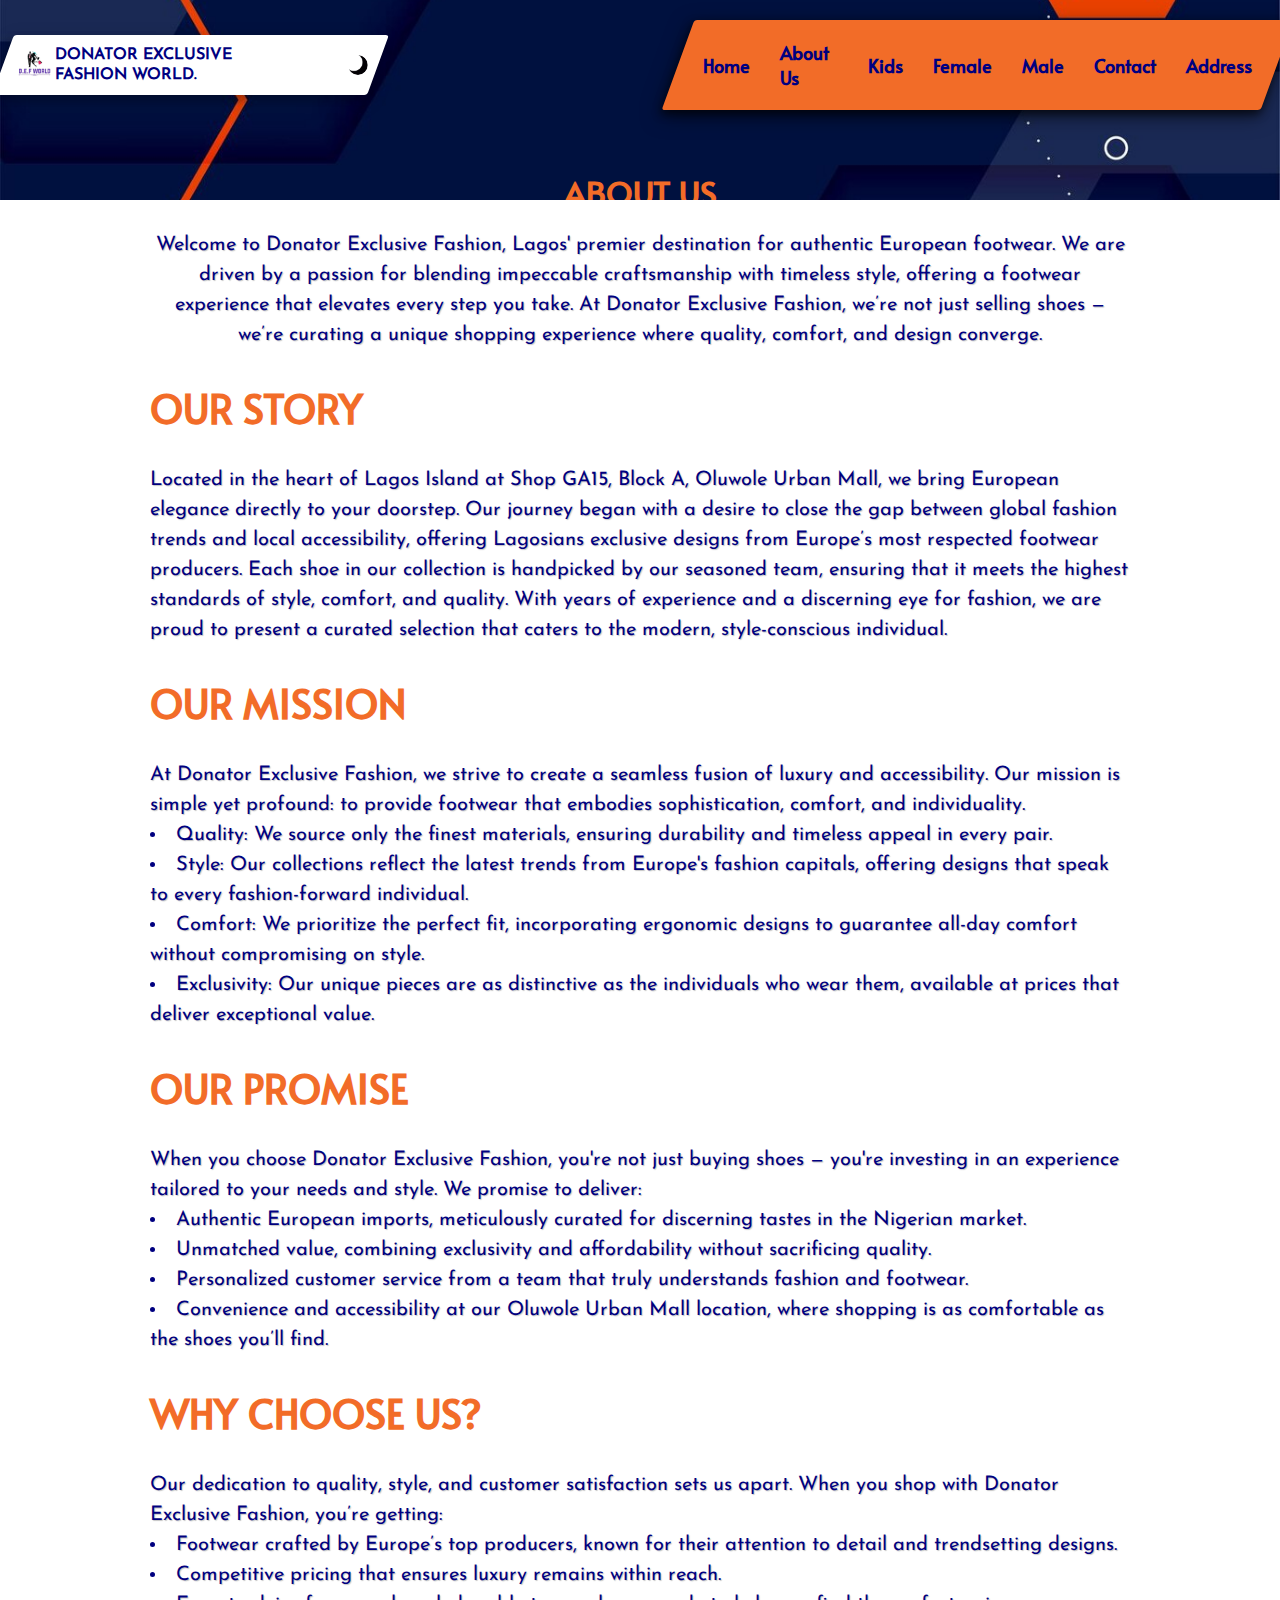
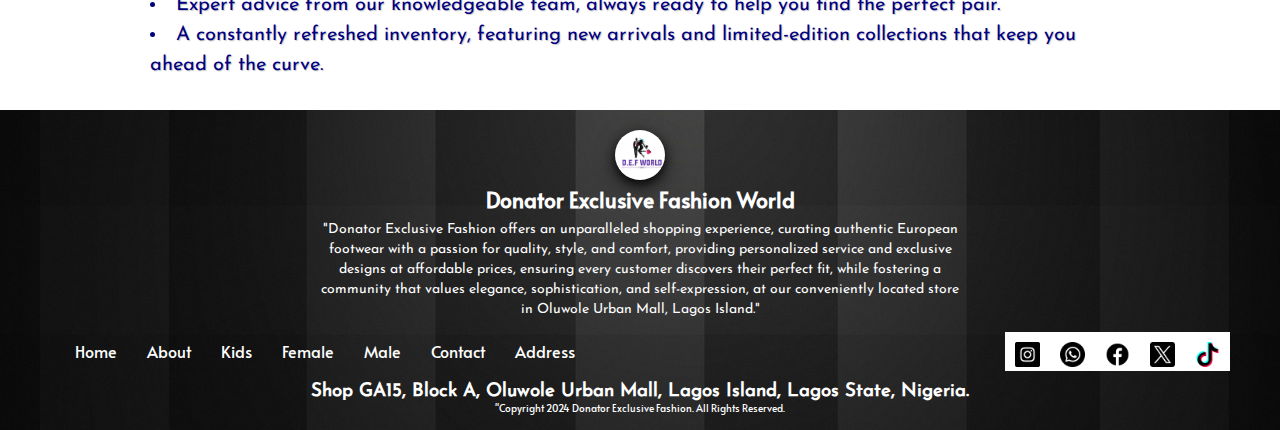
<file: about.html>
<!DOCTYPE html>
<html lang="en">
<head>
    <meta charset="UTF-8">
    <meta name="viewport" content="width=device-width, initial-scale=1.0">
    <title>About Us</title>
    <link rel="shortcut icon" href="/images/DEF Logo.jpeg" type="image/x-icon">
    <link rel="stylesheet" href="aboutlight.css" id="stylesheet">
</head>
<body>
    <div class="topnav">
      <header>
        <nav>
          <div>
            <img src="/images/DEF Logo.jpeg" alt="DEF Logo" width= "40px" />
            <h4><a href="index.html"> DONATOR EXCLUSIVE <br />
              FASHION WORLD.</a>
            </h4>
            <img src="/images/waning-moon.png" alt="theme" width="20px" id="lighttheme" onclick="changeTheme()"/>
          </div>

          <ul>
            <a href="index.html">
              <li>Home</li>
            </a>
            <a href="/about.html">
              <li>About Us</li>
            </a>
            <a href="/collection.html">
              <li>Kids</li>
            </a>
            <a href="/collection.html">
              <li>Female</li>
            </a>
            <a href="/collection.html">
              <li>Male</li>
            </a>
            <a href="/contact.html">
              <li>Contact</li>
            </a>
            <a href="/address.html">
              <li>Address</li>
            </a>
          </ul>
          
          <img src="/images/icon-hamburger.svg" alt="Menu bar" id="hamburger" onclick="showMenu()"/>
        </nav>
        <h1>ABOUT US</h1>
      </header>
    <div id="menulinks">
      <a href="index.html">
        <li>Home</li>
      </a>
      <a href="/about.html">
        <li>About Us</li>
      </a>
      <a href="/collection.html">
        <li>Kids</li>
      </a>
      <a href="/collection.html">
        <li>Female</li>
      </a>
      <a href="/collection.html">
        <li>Male</li>
      </a>
      <a href="/contact.html">
        <li>Contact</li>
      </a>
      <a href="/address.html">
        <li>Address</li>
      </a>
    </div>
    </div>
      <section>
        <p style="text-align: center;text-shadow: 1px 1px 1px rgba(190, 190, 190, 0.9);">Welcome to Donator Exclusive Fashion, Lagos' premier destination for authentic European footwear. We are driven by a passion for blending impeccable craftsmanship with timeless style, offering a footwear experience that elevates every step you take. At Donator Exclusive Fashion, we’re not just selling shoes — we’re curating a unique shopping experience where quality, comfort, and design converge.</p>
        <h1>OUR STORY</h1>
        <p>Located in the heart of Lagos Island at Shop GA15, Block A, Oluwole Urban Mall, we bring European elegance directly to your doorstep. Our journey began with a desire to close the gap between global fashion trends and local accessibility, offering Lagosians exclusive designs from Europe’s most respected footwear producers. Each shoe in our collection is handpicked by our seasoned team, ensuring that it meets the highest standards of style, comfort, and quality. With years of experience and a discerning eye for fashion, we are proud to present a curated selection that caters to the modern, style-conscious individual.</p>
        <h1>OUR MISSION</h1>
        <p>At Donator Exclusive Fashion, we strive to create a seamless fusion of luxury and accessibility. Our mission is simple yet profound: to provide footwear that embodies sophistication, comfort, and individuality.
        <ul>
            <li>Quality: We source only the finest materials, ensuring durability and timeless appeal in every pair.</li>
            <li>Style: Our collections reflect the latest trends from Europe's fashion capitals, offering designs that speak to every fashion-forward individual.</li>
            <li>Comfort: We prioritize the perfect fit, incorporating ergonomic designs to guarantee all-day comfort without compromising on style.</li>
            <li>Exclusivity: Our unique pieces are as distinctive as the individuals who wear them, available at prices that deliver exceptional value.</li>
        </ul> </p>
        <h1>OUR PROMISE</h1>
        <p>When you choose Donator Exclusive Fashion, you're not just buying shoes — you're investing in an experience tailored to your needs and style. We promise to deliver:
        <ul>
            <li>Authentic European imports, meticulously curated for discerning tastes in the Nigerian market.</li>
            <li>Unmatched value, combining exclusivity and affordability without sacrificing quality.</li>
            <li>Personalized customer service from a team that truly understands fashion and footwear.</li>
            <li>Convenience and accessibility at our Oluwole Urban Mall location, where shopping is as comfortable as the shoes you’ll find.</li>
        </ul></p>
        <h1>WHY CHOOSE US?</h1>
        <p>Our dedication to quality, style, and customer satisfaction sets us apart. When you shop with Donator Exclusive Fashion, you’re getting:
        <ul>
            <li>Footwear crafted by Europe’s top producers, known for their attention to detail and trendsetting designs.</li>
            <li>Competitive pricing that ensures luxury remains within reach.</li>
            <li>Expert advice from our knowledgeable team, always ready to help you find the perfect pair.</li>
            <li>A constantly refreshed inventory, featuring new arrivals and limited-edition collections that keep you ahead of the curve.
            </li>
        </ul></p>

      </section>
      <footer>
        <div>
          <img src="/images/DEF Logo.jpeg" alt="" width="50px" style="border-radius: 50%;">
          <h2>Donator Exclusive Fashion World</h2>
          <p>"Donator Exclusive Fashion offers an unparalleled shopping experience, curating authentic European footwear with a passion for quality, style, and comfort, providing personalized service and exclusive designs at affordable prices, ensuring every customer discovers their perfect fit, while fostering a community that values elegance, sophistication, and self-expression, at our conveniently located store in Oluwole Urban Mall, Lagos Island."
          </p>
  
        </div>
        <div>
          <ul>
            <a href="index.html">
              <li>Home</li>
            </a>
            <a href="/about.html">
              <li>About</li>
            </a>
            <a href="/collection.html">
              <li>Kids</li>
            </a>
            <a href="collection.html">
              <li>Female</li>
            </a>
            <a href="/collection.html">
              <li>Male</li>
            </a>
            <a href="">
              <li>Contact</li>
            </a>
            <a href="">
              <li>Address</li>
            </a>
          </ul>
          <div>
            <a href="https://www.instagram.com/donator_exclusive_fashion_wrld/?__pwa=1#" target="_blank"><img src="/images/instagram.png" alt="" width="25px"></a>
            <a href="https://wa.me/2348034522694" target="_blank"><img src="/images/whatsapp.png" alt="" width="25px"></a>
            <a href="https://www.facebook.com/profile.php?id=100068923785351&mibextid=ZbWKwL" target="_blank"><img src="/images/facebook.png" alt="" width="25px"></a>
            <a href=""><img src="/images/twitter.png" alt="" width="25px"></a>
            <a href="https://www.tiktok.com/@donator_exclusive1?is_from_webapp=1&sender_device=pc" target="_blank"><img src="/images/tik-tok.png" alt="" width="25px"></a>
          </div>
        </div>
        <h3>Shop GA15, Block A, Oluwole Urban Mall, Lagos Island, Lagos State, Nigeria.</h3>
        <p>"Copyright 2024 Donator Exclusive Fashion. All Rights Reserved.</p>
      </footer>
      <script src="about.js"></script>
</body>
</html>
</file>
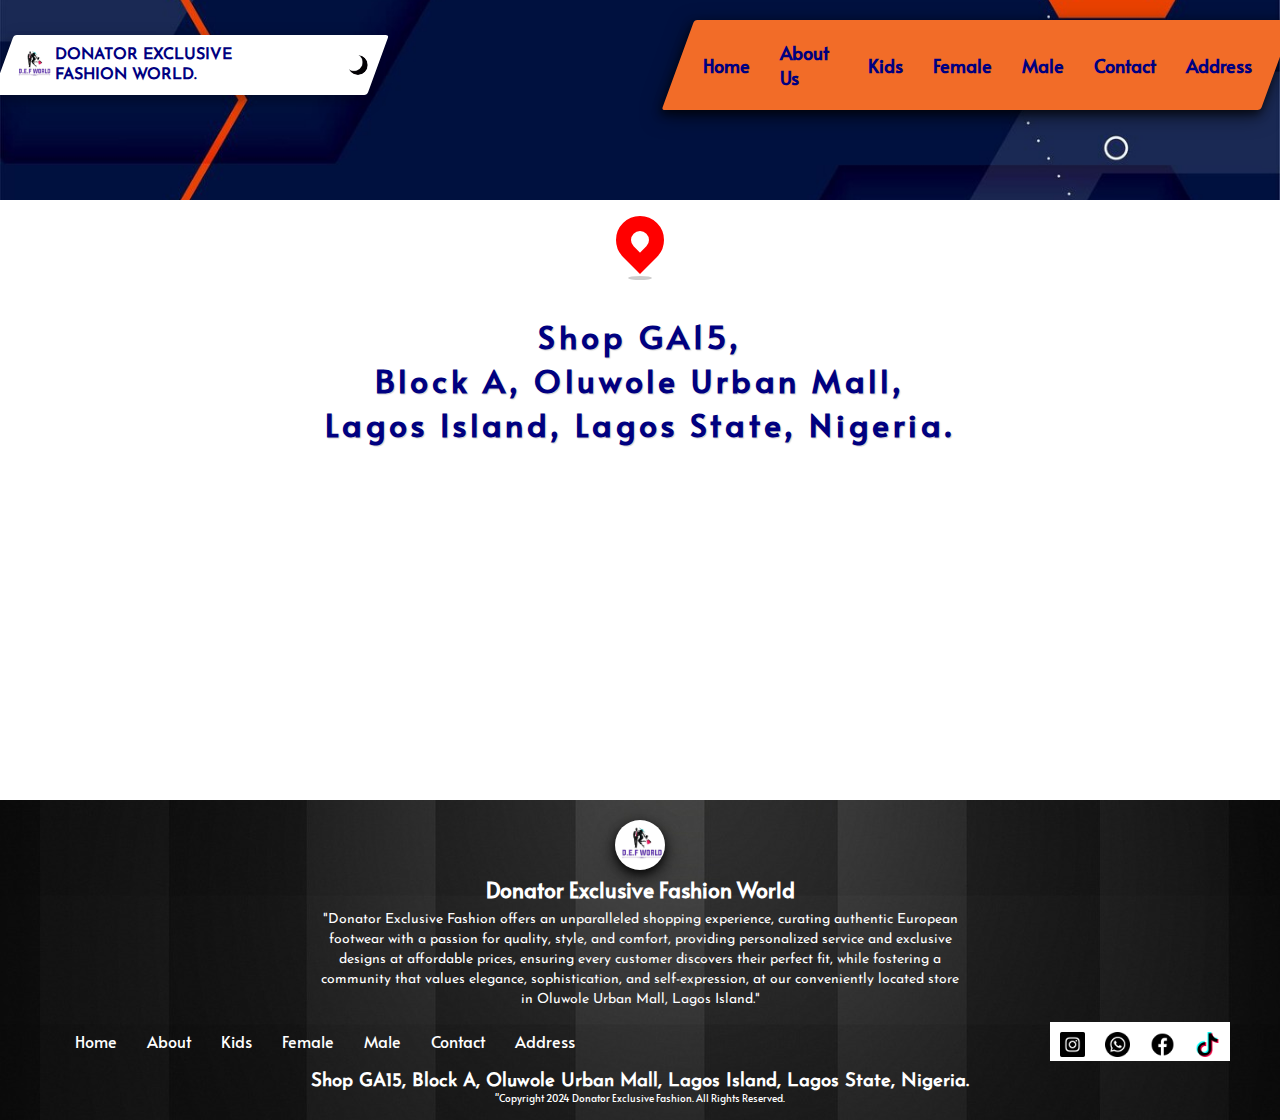
<file: address.html>
<!DOCTYPE html>
<html lang="en">
<head>
    <meta charset="UTF-8">
    <meta name="viewport" content="width=device-width, initial-scale=1.0">
    <link rel="stylesheet" href="addresslight.css" id="stylesheet">
    <link rel="shortcut icon" href="/images/DEF Logo.jpeg" type="image/x-icon">
    <title>Address</title>
</head>
<body>
    <div class="topnav">
        <header>
          <nav>
            <div>
              <img src="/images/DEF Logo.jpeg" alt="DEF Logo" width= "40px" />
              <h4><a href="index.html"> DONATOR EXCLUSIVE <br />
                FASHION WORLD.</a>
              </h4>
              <img src="/images/waning-moon.png" alt="theme" width="20px" id="lighttheme" onclick="changeTheme()"/>
            </div>
  
            <ul>
              <a href="index.html">
                <li>Home</li>
              </a>
              <a href="/about.html">
                <li>About Us</li>
              </a>
              <a href="/collection.html">
                <li>Kids</li>
              </a>
              <a href="/collection.html">
                <li>Female</li>
              </a>
              <a href="/collection.html">
                <li>Male</li>
              </a>
              <a href="/contact.html">
                <li>Contact</li>
              </a>
              <a href="/address.html">
                <li>Address</li>
              </a>
            </ul>
            
            <img src="/images/icon-hamburger.svg" alt="Menu bar" id="hamburger" onclick="showMenu()"/>
          </nav>
        </header>
      <div id="menulinks">
        <a href="index.html">
          <li>Home</li>
        </a>
        <a href="/about.html">
          <li>About Us</li>
        </a>
        <a href="/collection.html">
          <li>Kids</li>
        </a>
        <a href="/collection.html">
          <li>Female</li>
        </a>
        <a href="/collection.html">
          <li>Male</li>
        </a>
        <a href="/contact.html">
          <li>Contact</li>
        </a>
        <a href="/address.html">
          <li>Address</li>
        </a>
      </div>
      </div>
      
    <section>
        <div class="loader"></div>
        <h1>Shop GA15, <br>Block A, Oluwole Urban Mall, <br>Lagos Island, Lagos State, Nigeria.</h1>

        <iframe src=//www.google.com/maps/embed?pb=!1m18!1m12!1m3!1d3964.506248236027!2d3.3842417750396927!3d6.4573568935341905!2m3!1f0!2f0!3f0!3m2!1i1024!2i768!4f13.1!3m3!1m2!1s0x103b8b0c524af62f%3A0x11ccfb17c99c7a70!2sOluwole%20Urban%20Mall!5e0!3m2!1sen!2sng!4v1730248783079!5m2!1sen!2sng" width="600" height="450" style="border:0;" allowfullscreen="" loading="lazy" referrerpolicy="no-referrer-when-downgrade"></iframe>
    </section>
    <footer>
        <div>
        <img src="/images/DEF Logo.jpeg" alt="" width="50px" style="border-radius: 50%;">
        <h2>Donator Exclusive Fashion World</h2>
        <p>"Donator Exclusive Fashion offers an unparalleled shopping experience, curating authentic European footwear with a passion for quality, style, and comfort, providing personalized service and exclusive designs at affordable prices, ensuring every customer discovers their perfect fit, while fostering a community that values elegance, sophistication, and self-expression, at our conveniently located store in Oluwole Urban Mall, Lagos Island."
        </p>

        </div>
        <div>
        <ul>
            <a href="index.html">
            <li>Home</li>
            </a>
            <a href="/about.html">
            <li>About</li>
            </a>
            <a href="/collection.html">
            <li>Kids</li>
            </a>
            <a href="/collection.html">
            <li>Female</li>
            </a>
            <a href="/collection.html">
            <li>Male</li>
            </a>
            <a href="/contact.html">
            <li>Contact</li>
            </a>
            <a href="/address.html">
            <li>Address</li>
            </a>
        </ul>
        <div>
            <a href="https://www.instagram.com/donator_exclusive_fashion_wrld/?__pwa=1#" target="_blank"><img src="/images/instagram.png" alt="" width="25px"></a>
            <a href="https://wa.me/2348034522694" target="_blank"><img src="/images/whatsapp.png" alt="" width="25px"></a>
            <a href="https://www.facebook.com/profile.php?id=100068923785351&mibextid=ZbWKwL" target="_blank"><img src="/images/facebook.png" alt="" width="25px"></a>
            <a href="https://www.tiktok.com/@donator_exclusive1?is_from_webapp=1&sender_device=pc" target="_blank"><img src="/images/tik-tok.png" alt="" width="25px"></a>
        </div>
        </div>
        <h3>Shop GA15, Block A, Oluwole Urban Mall, Lagos Island, Lagos State, Nigeria.</h3>
        <p>"Copyright 2024 Donator Exclusive Fashion. All Rights Reserved.</p>
    </footer>
    <script src="/address.js"></script>
</body>
</html>
</file>
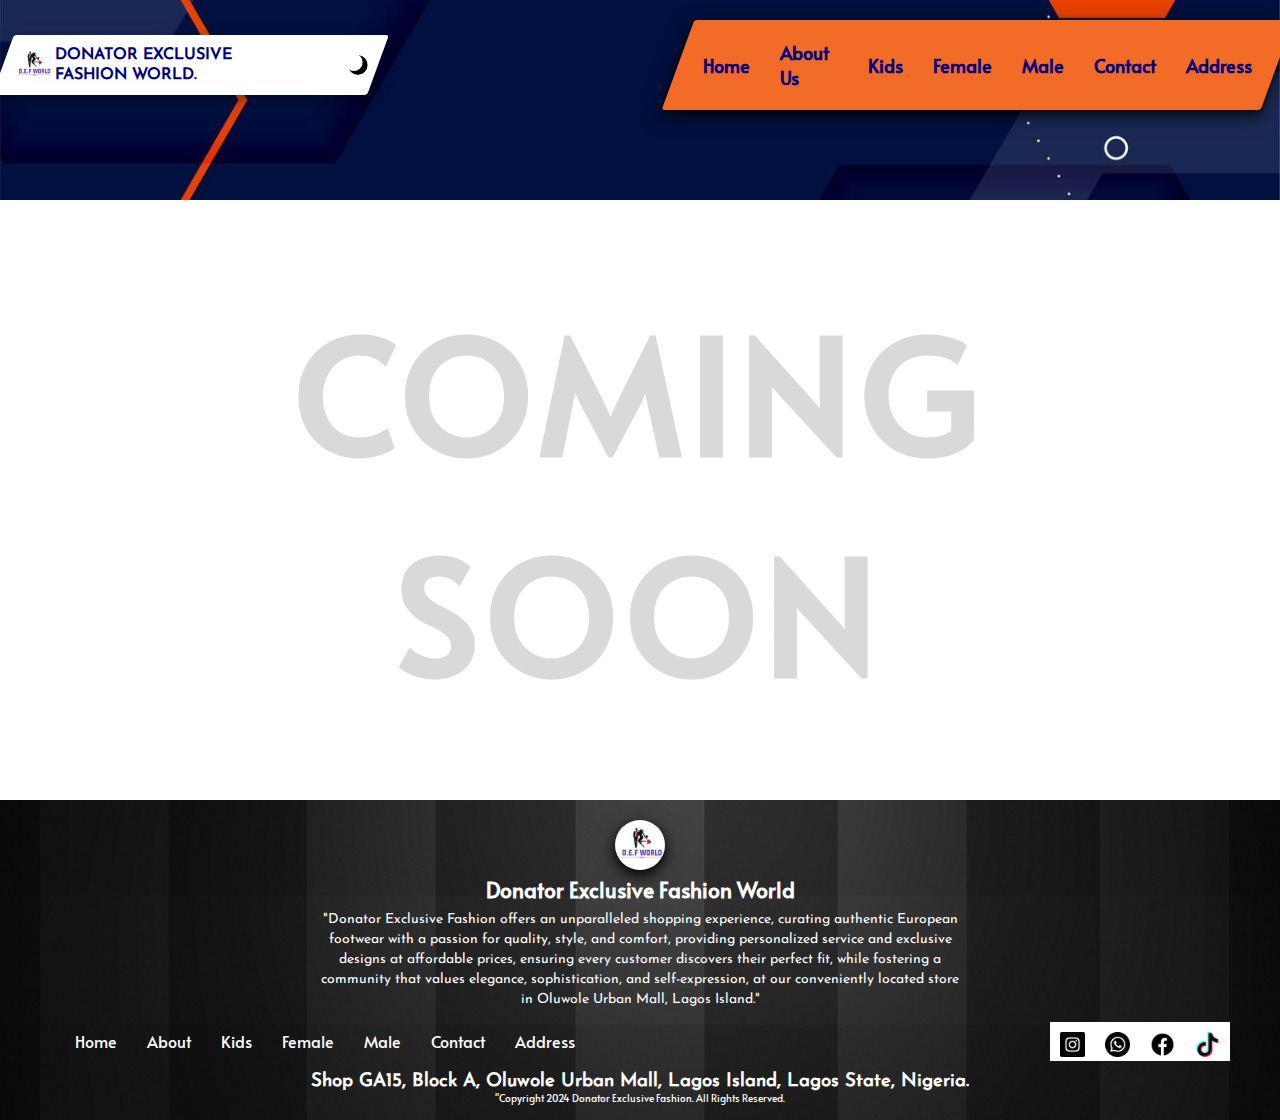
<file: collection.html>
<!DOCTYPE html>
<html lang="en">
    <head>
        <meta charset="UTF-8">
        <meta name="viewport" content="width=device-width, initial-scale=1.0">
        <title>Collections</title>
        <link rel="shortcut icon" href="/images/DEF Logo.jpeg" type="image/x-icon">
        <link rel="stylesheet" href="collectionlight.css" id="stylesheet">
    </head>
    <body>
        <div class="topnav">
            <header>
              <nav>
                <div>
                  <img src="/images/DEF Logo.jpeg" alt="DEF Logo" width= "40px" />
                  <h4><a href="index.html"> DONATOR EXCLUSIVE <br />
                    FASHION WORLD.</a>
                  </h4>
                  <img src="/images/waning-moon.png" alt="theme" width="20px" id="lighttheme" onclick="changeTheme()"/>
                </div>
      
                <ul>
                  <a href="index.html">
                    <li>Home</li>
                  </a>
                  <a href="/about.html">
                    <li>About Us</li>
                  </a>
                  <a href="/collection.html">
                    <li>Kids</li>
                  </a>
                  <a href="/collection.html">
                    <li>Female</li>
                  </a>
                  <a href="/collection.html">
                    <li>Male</li>
                  </a>
                  <a href="/contact.html">
                    <li>Contact</li>
                  </a>
                  <a href="/address.html">
                    <li>Address</li>
                  </a>
                </ul>
                
                <img src="/images/icon-hamburger.svg" alt="Menu bar" id="hamburger" onclick="showMenu()"/>
              </nav>
            </header>
          <div id="menulinks">
            <a href="index.html">
              <li>Home</li>
            </a>
            <a href="/about.html">
              <li>About Us</li>
            </a>
            <a href="/collection.html">
              <li>Kids</li>
            </a>
            <a href="/collection.html">
              <li>Female</li>
            </a>
            <a href="/collection.html">
              <li>Male</li>
            </a>
            <a href="/contact.html">
              <li>Contact</li>
            </a>
            <a href="/address.html">
              <li>Address</li>
            </a>
          </div>
          </div>
        <section>
            <h1>COMING</h1>
            <h1>SOON</h1>

        </section>
        <footer>
            <div>
            <img src="/images/DEF Logo.jpeg" alt="" width="50px" style="border-radius: 50%;">
            <h2>Donator Exclusive Fashion World</h2>
            <p>"Donator Exclusive Fashion offers an unparalleled shopping experience, curating authentic European footwear with a passion for quality, style, and comfort, providing personalized service and exclusive designs at affordable prices, ensuring every customer discovers their perfect fit, while fostering a community that values elegance, sophistication, and self-expression, at our conveniently located store in Oluwole Urban Mall, Lagos Island."
            </p>
    
            </div>
            <div>
            <ul>
                <a href="index.html">
                <li>Home</li>
                </a>
                <a href="/about.html">
                <li>About</li>
                </a>
                <a href="/collection.html">
                <li>Kids</li>
                </a>
                <a href="/collection.html">
                <li>Female</li>
                </a>
                <a href="/collection.html">
                <li>Male</li>
                </a>
                <a href="/contact.html">
                <li>Contact</li>
                </a>
                <a href="/address.html">
                <li>Address</li>
                </a>
            </ul>
            <div>
                <a href="https://www.instagram.com/donator_exclusive_fashion_wrld/?__pwa=1#" target="_blank"><img src="/images/instagram.png" alt="" width="25px"></a>
                <a href="https://wa.me/2348034522694" target="_blank"><img src="/images/whatsapp.png" alt="" width="25px"></a>
                <a href="https://www.facebook.com/profile.php?id=100068923785351&mibextid=ZbWKwL" target="_blank"><img src="/images/facebook.png" alt="" width="25px"></a>
                <a href="https://www.tiktok.com/@donator_exclusive1?is_from_webapp=1&sender_device=pc" target="_blank"><img src="/images/tik-tok.png" alt="" width="25px"></a>
            </div>
            </div>
            <h3>Shop GA15, Block A, Oluwole Urban Mall, Lagos Island, Lagos State, Nigeria.</h3>
            <p>"Copyright 2024 Donator Exclusive Fashion. All Rights Reserved.</p>
        </footer>
        <script src="/collection.js"></script>
    </body>
</html>
</file>
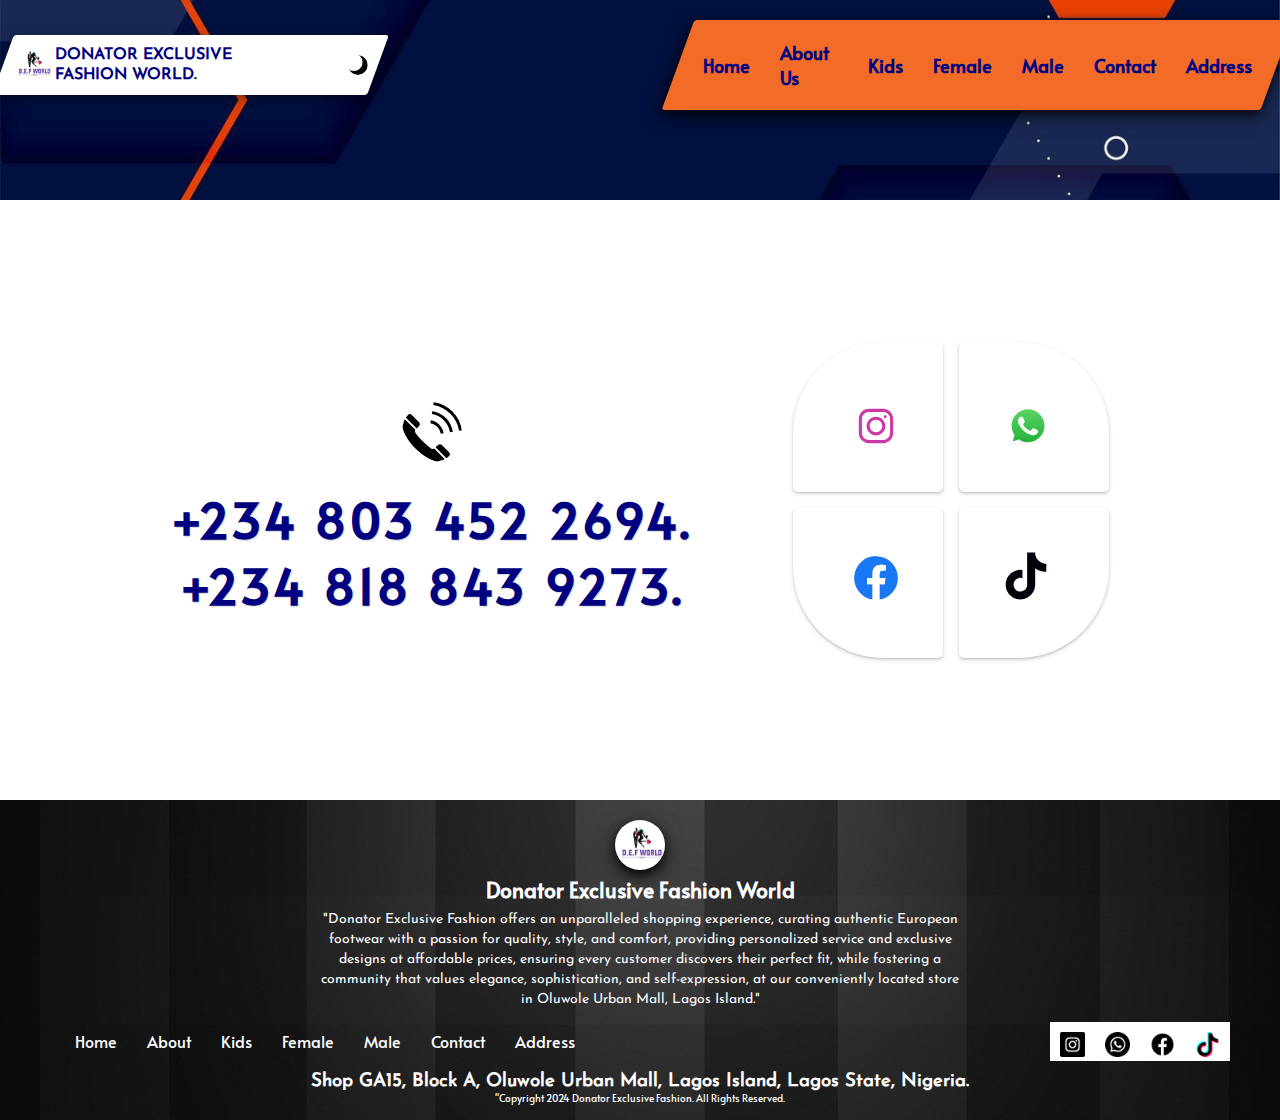
<file: contact.html>
<!DOCTYPE html>
<html lang="en">
<head>
    <meta charset="UTF-8">
    <meta name="viewport" content="width=device-width, initial-scale=1.0">
    <link rel="stylesheet" href="contactlight.css" id="stylesheet">
    <link rel="shortcut icon" href="/images/DEF Logo.jpeg" type="image/x-icon">
    <title>Contact Us</title>
</head>
<body>
    <div class="topnav">
        <header>
          <nav>
            <div>
              <img src="/images/DEF Logo.jpeg" alt="DEF Logo" width= "40px" />
              <h4><a href="index.html"> DONATOR EXCLUSIVE <br />
                FASHION WORLD.</a>
              </h4>
              <img src="/images/waning-moon.png" alt="theme" width="20px" id="lighttheme" onclick="changeTheme()"/>
            </div>
  
            <ul>
              <a href="index.html">
                <li>Home</li>
              </a>
              <a href="/about.html">
                <li>About Us</li>
              </a>
              <a href="/collection.html">
                <li>Kids</li>
              </a>
              <a href="/collection.html">
                <li>Female</li>
              </a>
              <a href="/collection.html">
                <li>Male</li>
              </a>
              <a href="/contact.html">
                <li>Contact</li>
              </a>
              <a href="/address.html">
                <li>Address</li>
              </a>
            </ul>
            
            <img src="/images/icon-hamburger.svg" alt="Menu bar" id="hamburger" onclick="showMenu()"/>
          </nav>
        </header>
      <div id="menulinks">
        <a href="index.html">
          <li>Home</li>
        </a>
        <a href="/about.html">
          <li>About Us</li>
        </a>
        <a href="/collection.html">
          <li>Kids</li>
        </a>
        <a href="/collection.html">
          <li>Female</li>
        </a>
        <a href="/collection.html">
          <li>Male</li>
        </a>
        <a href="/contact.html">
          <li>Contact</li>
        </a>
        <a href="/address.html">
          <li>Address</li>
        </a>
      </div>
      </div>
    <section>
        <article>
            <svg height="100px" width="100px" version="1.1" id="_x32_" xmlns="http://www.w3.org/2000/svg" xmlns:xlink="http://www.w3.org/1999/xlink" 
            viewBox="0 0 512 512"  xml:space="preserve" class="call">
            <style type="text/css">
            .st0{fill:#000000;}
            </style>
            <g>
            <path class="st0" d="M145.686,204.919c9.028-9.028,9.028-23.649,0-32.677l-62.11-62.102c-9.028-9.028-23.641-9.02-32.677,0
                c-0.16,0.168-2.292,2.293-20.596,20.605l94.786,94.778L145.686,204.919z"/>
            <path class="st0" d="M248.398,396.424c0,0-26.94-17.768-71.002-61.822c-44.061-44.069-61.822-71.01-61.822-71.01
                c-6.048-7.813-6.312-18.391-1.207-26.46l-95.225-95.218c-1.822,1.806-3.675,3.66-5.696,5.688
                c-39.699,39.699,12.807,161.378,101.186,249.756c88.378,88.379,210.064,140.893,249.756,101.186
                c2.029-2.03,3.883-3.867,5.697-5.688l-95.226-95.218C266.798,402.736,256.219,402.464,248.398,396.424z"/>
            <path class="st0" d="M339.756,366.304c-9.035-9.028-23.664-9.028-32.692,0l-20.597,20.597l94.786,94.786
                c18.304-18.304,20.437-20.428,20.597-20.596c9.028-9.028,9.028-23.65,0-32.677L339.756,366.304z"/>
            <path class="st0" d="M330.488,269.976l24.88-3.955c-4.203-26.461-16.563-51.995-36.976-72.408
                c-20.412-20.405-45.938-32.765-72.408-36.975l-3.962,24.879c21.451,3.436,41.992,13.358,58.554,29.92
                C317.13,228,327.061,248.532,330.488,269.976z"/>
            <path class="st0" d="M258.345,78.247l-3.908,24.902c37.47,5.888,73.423,23.177,102.336,52.083
                c28.906,28.922,46.195,64.859,52.091,102.336l24.887-3.915c-6.663-42.512-26.389-83.466-59.161-116.238
                C341.81,104.643,300.856,84.926,258.345,78.247z"/>
            <path class="st0" d="M430.54,81.474C385.472,36.398,329.178,9.234,270.72,0.006l-3.923,24.895
                c53.441,8.453,104.693,33.164,145.926,74.389c41.209,41.217,65.937,92.494,74.381,145.919L512,241.286
                C502.764,182.82,475.608,126.534,430.54,81.474z"/>
            </g>
            </svg>
            <h1>+234 803 452 2694.</h1>
            <h1>+234 818 843 9273.</h1>

        </article>
        <div class="main">
            <div class="up">
              <button class="card1"><a href="https://www.instagram.com/donator_exclusive_fashion_wrld/?__pwa=1#">
                <svg xmlns="http://www.w3.org/2000/svg" xmlns:xlink="http://www.w3.org/1999/xlink" viewBox="0,0,256,256" width="50px" height="50px" fill-rule="nonzero" class="instagram"><g fill-rule="nonzero" stroke="none" stroke-width="1" stroke-linecap="butt" stroke-linejoin="miter" stroke-miterlimit="10" stroke-dasharray="" stroke-dashoffset="0" font-family="none" font-weight="none" font-size="none" text-anchor="none" style="mix-blend-mode: normal"><g transform="scale(8,8)"><path d="M11.46875,5c-3.55078,0 -6.46875,2.91406 -6.46875,6.46875v9.0625c0,3.55078 2.91406,6.46875 6.46875,6.46875h9.0625c3.55078,0 6.46875,-2.91406 6.46875,-6.46875v-9.0625c0,-3.55078 -2.91406,-6.46875 -6.46875,-6.46875zM11.46875,7h9.0625c2.47266,0 4.46875,1.99609 4.46875,4.46875v9.0625c0,2.47266 -1.99609,4.46875 -4.46875,4.46875h-9.0625c-2.47266,0 -4.46875,-1.99609 -4.46875,-4.46875v-9.0625c0,-2.47266 1.99609,-4.46875 4.46875,-4.46875zM21.90625,9.1875c-0.50391,0 -0.90625,0.40234 -0.90625,0.90625c0,0.50391 0.40234,0.90625 0.90625,0.90625c0.50391,0 0.90625,-0.40234 0.90625,-0.90625c0,-0.50391 -0.40234,-0.90625 -0.90625,-0.90625zM16,10c-3.30078,0 -6,2.69922 -6,6c0,3.30078 2.69922,6 6,6c3.30078,0 6,-2.69922 6,-6c0,-3.30078 -2.69922,-6 -6,-6zM16,12c2.22266,0 4,1.77734 4,4c0,2.22266 -1.77734,4 -4,4c-2.22266,0 -4,-1.77734 -4,-4c0,-2.22266 1.77734,-4 4,-4z"></path></g></g></svg></a>
              </button>
              <button class="card2"><a href="https://wa.me/2348034522694">
                <svg xmlns="http://www.w3.org/2000/svg" width="3em" height="3em" viewBox="0 0 256 258" class="whatsapp"><defs><linearGradient id="logosWhatsappIcon0" x1="50%" x2="50%" y1="100%" y2="0%"><stop offset="0%" stop-color="#1faf38"/><stop offset="100%" stop-color="#60d669"/></linearGradient><linearGradient id="logosWhatsappIcon1" x1="50%" x2="50%" y1="100%" y2="0%"><stop offset="0%" stop-color="#f9f9f9"/><stop offset="100%" stop-color="#fff"/></linearGradient></defs><path fill="url(#logosWhatsappIcon0)" d="M5.463 127.456c-.006 21.677 5.658 42.843 16.428 61.499L4.433 252.697l65.232-17.104a123 123 0 0 0 58.8 14.97h.054c67.815 0 123.018-55.183 123.047-123.01c.013-32.867-12.775-63.773-36.009-87.025c-23.23-23.25-54.125-36.061-87.043-36.076c-67.823 0-123.022 55.18-123.05 123.004"/><path fill="url(#logosWhatsappIcon1)" d="M1.07 127.416c-.007 22.457 5.86 44.38 17.014 63.704L0 257.147l67.571-17.717c18.618 10.151 39.58 15.503 60.91 15.511h.055c70.248 0 127.434-57.168 127.464-127.423c.012-34.048-13.236-66.065-37.3-90.15C194.633 13.286 162.633.014 128.536 0C58.276 0 1.099 57.16 1.071 127.416m40.24 60.376l-2.523-4.005c-10.606-16.864-16.204-36.352-16.196-56.363C22.614 69.029 70.138 21.52 128.576 21.52c28.3.012 54.896 11.044 74.9 31.06c20.003 20.018 31.01 46.628 31.003 74.93c-.026 58.395-47.551 105.91-105.943 105.91h-.042c-19.013-.01-37.66-5.116-53.922-14.765l-3.87-2.295l-40.098 10.513z"/><path fill="#fff" d="M96.678 74.148c-2.386-5.303-4.897-5.41-7.166-5.503c-1.858-.08-3.982-.074-6.104-.074c-2.124 0-5.575.799-8.492 3.984c-2.92 3.188-11.148 10.892-11.148 26.561s11.413 30.813 13.004 32.94c1.593 2.123 22.033 35.307 54.405 48.073c26.904 10.609 32.379 8.499 38.218 7.967c5.84-.53 18.844-7.702 21.497-15.139c2.655-7.436 2.655-13.81 1.859-15.142c-.796-1.327-2.92-2.124-6.105-3.716s-18.844-9.298-21.763-10.361c-2.92-1.062-5.043-1.592-7.167 1.597c-2.124 3.184-8.223 10.356-10.082 12.48c-1.857 2.129-3.716 2.394-6.9.801c-3.187-1.598-13.444-4.957-25.613-15.806c-9.468-8.442-15.86-18.867-17.718-22.056c-1.858-3.184-.199-4.91 1.398-6.497c1.431-1.427 3.186-3.719 4.78-5.578c1.588-1.86 2.118-3.187 3.18-5.311c1.063-2.126.531-3.986-.264-5.579c-.798-1.593-6.987-17.343-9.819-23.64"/></svg></a>
              </button>
            </div>
            <div class="down">
              <button class="card3"><a href="https://www.facebook.com/profile.php?id=100068923785351&mibextid=ZbWKwL">
                <svg width="50px" height="50px" viewBox="0 0 16 16" xmlns="http://www.w3.org/2000/svg" fill="none" class="facebook"><path fill="#1877F2" d="M15 8a7 7 0 00-7-7 7 7 0 00-1.094 13.915v-4.892H5.13V8h1.777V6.458c0-1.754 1.045-2.724 2.644-2.724.766 0 1.567.137 1.567.137v1.723h-.883c-.87 0-1.14.54-1.14 1.093V8h1.941l-.31 2.023H9.094v4.892A7.001 7.001 0 0015 8z"/><path fill="#ffffff" d="M10.725 10.023L11.035 8H9.094V6.687c0-.553.27-1.093 1.14-1.093h.883V3.87s-.801-.137-1.567-.137c-1.6 0-2.644.97-2.644 2.724V8H5.13v2.023h1.777v4.892a7.037 7.037 0 002.188 0v-4.892h1.63z"/></svg></a>
              </button>
              <button class="card4"><a href="https://www.tiktok.com/@donator_exclusive1?is_from_webapp=1&sender_device=pc">
                <svg width="50px" height="50px" viewBox="0 0 512 512" id="icons" xmlns="http://www.w3.org/2000/svg" class="tiktok"><path d="M412.19,118.66a109.27,109.27,0,0,1-9.45-5.5,132.87,132.87,0,0,1-24.27-20.62c-18.1-20.71-24.86-41.72-27.35-56.43h.1C349.14,23.9,350,16,350.13,16H267.69V334.78c0,4.28,0,8.51-.18,12.69,0,.52-.05,1-.08,1.56,0,.23,0,.47-.05.71,0,.06,0,.12,0,.18a70,70,0,0,1-35.22,55.56,68.8,68.8,0,0,1-34.11,9c-38.41,0-69.54-31.32-69.54-70s31.13-70,69.54-70a68.9,68.9,0,0,1,21.41,3.39l.1-83.94a153.14,153.14,0,0,0-118,34.52,161.79,161.79,0,0,0-35.3,43.53c-3.48,6-16.61,30.11-18.2,69.24-1,22.21,5.67,45.22,8.85,54.73v.2c2,5.6,9.75,24.71,22.38,40.82A167.53,167.53,0,0,0,115,470.66v-.2l.2.2C155.11,497.78,199.36,496,199.36,496c7.66-.31,33.32,0,62.46-13.81,32.32-15.31,50.72-38.12,50.72-38.12a158.46,158.46,0,0,0,27.64-45.93c7.46-19.61,9.95-43.13,9.95-52.53V176.49c1,.6,14.32,9.41,14.32,9.41s19.19,12.3,49.13,20.31c21.48,5.7,50.42,6.9,50.42,6.9V131.27C453.86,132.37,433.27,129.17,412.19,118.66Z"/></svg></a>
              </button>
            </div>
          </div>
          
          
        
    </section>
    <footer>
        <div>
        <img src="/images/DEF Logo.jpeg" alt="" width="50px" style="border-radius: 50%;">
        <h2>Donator Exclusive Fashion World</h2>
        <p>"Donator Exclusive Fashion offers an unparalleled shopping experience, curating authentic European footwear with a passion for quality, style, and comfort, providing personalized service and exclusive designs at affordable prices, ensuring every customer discovers their perfect fit, while fostering a community that values elegance, sophistication, and self-expression, at our conveniently located store in Oluwole Urban Mall, Lagos Island."
        </p>

        </div>
        <div>
        <ul>
            <a href="index.html">
            <li>Home</li>
            </a>
            <a href="/about.html">
            <li>About</li>
            </a>
            <a href="/collection.html">
            <li>Kids</li>
            </a>
            <a href="/collection.html">
            <li>Female</li>
            </a>
            <a href="/collection.html">
            <li>Male</li>
            </a>
            <a href="/contact.html">
            <li>Contact</li>
            </a>
            <a href="/address.html">
            <li>Address</li>
            </a>
        </ul>
        <div>
            <a href="https://www.instagram.com/donator_exclusive_fashion_wrld/?__pwa=1#" target="_blank"><img src="/images/instagram.png" alt="" width="25px"></a>
            <a href="https://wa.me/2348034522694" target="_blank"><img src="/images/whatsapp.png" alt="" width="25px"></a>
            <a href="https://www.facebook.com/profile.php?id=100068923785351&mibextid=ZbWKwL" target="_blank"><img src="/images/facebook.png" alt="" width="25px"></a>
            <a href="https://www.tiktok.com/@donator_exclusive1?is_from_webapp=1&sender_device=pc" target="_blank"><img src="/images/tik-tok.png" alt="" width="25px"></a>
        </div>
        </div>
        <h3>Shop GA15, Block A, Oluwole Urban Mall, Lagos Island, Lagos State, Nigeria.</h3>
        <p>"Copyright 2024 Donator Exclusive Fashion. All Rights Reserved.</p>
    </footer>
    <script src="/contact.js"></script>
</body>
</html>
</file>
<file: aboutlight.css>
/* ------Universal Styler ------*/
* {
  margin: 0px;
  padding: 0px;
  box-sizing: border-box;
}
body{
  transition: 0.3s;
}
/* ------Adding downloaded fonts to use in the Css ------*/
@font-face {
  font-family: Alata;
  src: url(/fonts/Alata-Regular.ttf);
}
@font-face {
  font-family: Josefin;
  src: url(/fonts/static/JosefinSans-Regular.ttf);
}
/* ------Styling for the Header portion of the HTML starts------*/
header {
  display: flex;
  flex-direction: column;
  align-items: center;
  gap: 40px;
  height: 200px;
  background-image: url(/images/orangenavy\ background.jpg);
  background-size: cover;
  background-position: center;
  box-shadow: 0 4px 8px 0 rgba(0, 0, 0, 0.2), 0 6px 20px 0 rgba(0, 0, 0, 0.19);
}
/* ------ The Navigation portion of the Header ------*/
header > nav {
  padding: 20px 50px;
  display: flex;
  align-items: center;
  justify-content: center;
  gap: 300px;
}
/* ------The Header logo and Company name Container ------*/
header > nav > div {
  width: 30vw;
  border-radius: 3px;
  transform: skew(-20deg);
  background-color: white;
  display: flex;
  align-items: center;
  justify-content: start;
  padding-left: 10px;
  font-family: Josefin;
  font-size: 14px;
  line-height: 14px;
  gap: 2px;
  box-shadow: 0 4px 8px 0 rgba(0, 0, 0, 0.2), 0 6px 20px 0 rgba(0, 0, 0, 0.19);
  padding-block: 10px;
}
header > nav > div > h4 {
  font-size: 16px;
  line-height: 20px;
  transform: skew(20deg);

  a {
    color: navy;
    text-decoration: none;
  }
}
/* ------The top logo ------*/
header > nav > div > img {
  transform: skew(20deg);
  border-radius: 50%;
}
/* ------ Theme Button ------*/
#lighttheme {
  border: none;
  transform: skew(20deg);
  position: absolute;
  bottom: 20px;
  right: 10px;
  cursor: pointer;
}
/* ------ Navigation List ------*/
header > nav > ul {
  padding: 20px 25px;
  list-style-type: none;
  display: flex;
  align-items: center;
  justify-content: center;
  gap: 30px;
  border-radius: 3px;
  transform: skew(-20deg);
  background-color: #f26c28;
  box-shadow: 0 4px 8px 0 rgba(0, 0, 0, 0.6), 0 6px 20px 0 rgba(0, 0, 0, 0.5);
}
/* ------ Navigation  Link List ------*/
header > nav > ul > a {
  text-decoration: none;
  transform: skew(20deg);
  color: navy;
  font-weight: bold;
  font-size: 18px;
  font-family: Alata;

  :hover {
    font-size: 20px;
    color: whitesmoke;
  }
}
header > h1 {
  color: #f26c28;
  font-family: Alata;
}
/* ------ Mobile View Navigation Tool ------*/
#hamburger {
  display: none;
}
.topnav{
  overflow: hidden;
  background-color: rgb(2, 2, 36);
  position: relative;
  
}
#menulinks a{
  text-align: center;
  color: white;
  width: 200px;
  padding: 20px 16px;
  text-decoration: none;
  font-size: 17px;
  display: block;
  list-style-type: none;
  font-family: Alata;

  :hover{
      color: #f26c28;
      background-color: white;
  }
}
#menulinks{
  display: flex;
  flex-direction: column;
  align-items: center;
  justify-content: center;
  z-index: 1;
  overflow: hidden;
  height: 0px;
  transition: all 0.5s;
}
section {
  font-size: 20px;
  padding: 30px 150px;
  list-style-position: inside;
  h1 {
    font-family: Alata;
    padding-block: 30px;
    color: #f26c28;
  }
  p {
    font-family: Josefin;
    color: navy;
    line-height: 30px;
    text-shadow: 1px 1px 1px rgba(190, 190, 190, 0.9);
  }
  ul {
    font-family: Josefin;
    color: navy;
    line-height: 30px;
    text-shadow: 1px 1px 1px rgba(190, 190, 190, 0.9);
  }
}

/* ------ Footer Styling ------*/

footer {
  background-image: url(/images/wp11226156-gray-colour-wallpapers.jpg);
  background-position: center;
  background-size: cover;
  padding-bottom: 15px;
}
footer > div:first-child {
  display: flex;
  flex-direction: column;
  align-items: center;
  justify-content: center;
  font-size: 14px;
  line-height: 20px;
  gap: 10px;
  padding-top: 20px;
  color: white;
  font-family: Alata;

  img {
    box-shadow: 0 4px 8px 0 rgba(0, 0, 0, 0.7), 0 6px 20px 0 rgba(0, 0, 0, 0.6);
  }
}
footer > div > p {
  width: 50vw;
  text-align: center;
  font-family: Josefin;
}
footer > div:nth-child(2) {
  display: flex;
  align-items: center;
  justify-content: space-between;
  padding-inline: 50px;
}
footer > div:nth-child(2) > ul {
  padding: 20px 25px;
  list-style-type: none;
  display: flex;
  align-items: center;
  justify-content: center;
  gap: 30px;
  transition: 0.5s;
  a {
    text-decoration: none;
    font-family: Alata;
    color: white;
    font-size: 16px;

    :hover {
      color: #f26c28;
      font-size: 18px;
    }
  }
}
footer > div:nth-child(2) > div {
  display: flex;
  align-items: center;
  justify-content: center;
  gap: 20px;
  padding: 10px 10px 0px 10px;
  background-color: white;

  a {
    transition: 0.4s;
    :hover {
      width: 28px;
    }
  }
}
footer > h3 {
  text-align: center;
  font-family: Josefin;
  color: white;
}
footer>p{
  color: white;
  font-size: 10px;
  font-family: Alata;
  text-align: center;
}

/* ------ Footer Styling ends  ------*/

@media (width<=950px) {
  header {
    border: 1px solid;
    gap: 50px;
    height: 200px;
  }
  header > nav {
    width: 90vw;
    justify-items: center;
    gap: 40px;
    padding: 0px;
  }
  header > nav > div {
    width: 70vw;
    margin-top: 20px;
    transform: skew(0deg);
    gap: 7px;
  }
  header > nav > div > h4 {
    font-size: 15px;
    line-height: 18px;
    transform: skew(0deg);
  }
  header > nav > div > img {
    transform: skew(0deg);
  }
  #lighttheme {
    transform: skew(0deg);
  }
  #hamburger {
    display: block;
  }
  header > nav > ul {
    display: none;
  }
  section {
    font-size: 16px;
    padding: 20px 20px;
    list-style-position: inside;
    h1 {
      font-family: Alata;
      padding-block: 30px;
      color: #f26c28;
      text-align: center;
    }
    p {
      font-family: Josefin;
      color: navy;
      line-height: 30px;
      text-align: center;
      text-shadow: 1px 1px 1px rgba(190, 190, 190, 0.9);
    }
    ul {
      font-family: Josefin;
      color: navy;
      line-height: 30px;
      text-align: center;
      text-shadow: 1px 1px 1px rgba(190, 190, 190, 0.9);
    }
  }
  footer > div:first-child > h2 {
    font-size: 1.2em;
  }
  footer > div > p {
    width: 90vw;
    font-size: 10px;
    line-height: 13px;
  }
  footer > div:nth-child(2) {
    flex-direction: column;
    padding-inline: 50px;
    gap: 10px;
    margin-top: 10px;
  }
  footer > div:nth-child(2) > ul {
    padding: 2px 7px;
    gap: 15px;

    img {
      width: 20px;
    }
    a {
      font-size: 9px;

      :hover {
        color: #f26c28;
        font-size: 11px;
      }
    }
  }
  footer > div:nth-child(2) > div {
    gap: 20px;
    padding: 5px 5px 0px 5px;

    a {
      :hover {
        width: 28px;
      }
    }
  }
  footer > h3 {
    margin-block: 20px;
    font-size: 0.7em;
  }
}

/* ------ First Mobile Responsiveness ends ------*/
</file>
<file: addresslight.css>
* {
    margin: 0px;
    padding: 0px;
    box-sizing: border-box;
}
body{
  transition: 0.3s;
}
/* ------Adding downloaded fonts to use in the Css ------*/
@font-face {
  font-family: Alata;
  src: url(/fonts/Alata-Regular.ttf);
}
@font-face {
  font-family: Josefin;
  src: url(/fonts/static/JosefinSans-Regular.ttf);
}
/* ------Styling for the Header portion of the HTML starts------*/
header {
  display: flex;
  flex-direction: column;
  align-items: center;
  gap: 40px;
  height: 200px;
  background-image: url(/images/orangenavy\ background.jpg);
  background-size: cover;
  background-position: center;
  box-shadow: 0 4px 8px 0 rgba(0, 0, 0, 0.2), 0 6px 20px 0 rgba(0, 0, 0, 0.19);
}
/* ------ The Navigation portion of the Header ------*/
header > nav {
  padding: 20px 50px;
  display: flex;
  align-items: center;
  justify-content: center;
  gap: 300px;
}
/* ------The Header logo and Company name Container ------*/
header > nav > div {
  width: 30vw;
  border-radius: 3px;
  transform: skew(-20deg);
  background-color: white;
  display: flex;
  align-items: center;
  justify-content: start;
  padding-left: 10px;
  font-family: Josefin;
  font-size: 14px;
  line-height: 14px;
  gap: 2px;
  box-shadow: 0 4px 8px 0 rgba(0, 0, 0, 0.2), 0 6px 20px 0 rgba(0, 0, 0, 0.19);
  padding-block: 10px;
}
header > nav > div > h4 {
  font-size: 16px;
  line-height: 20px;
  transform: skew(20deg);

  a {
    color: navy;
    text-decoration: none;
  }
}
/* ------The top logo ------*/
header > nav > div > img {
  transform: skew(20deg);
  border-radius: 50%;
}
/* ------ Theme Button ------*/
#lighttheme {
  border: none;
  transform: skew(20deg);
  position: absolute;
  bottom: 20px;
  right: 10px;
  cursor: pointer;
}
/* ------ Navigation List ------*/
header > nav > ul {
  padding: 20px 25px;
  list-style-type: none;
  display: flex;
  align-items: center;
  justify-content: center;
  gap: 30px;
  border-radius: 3px;
  transform: skew(-20deg);
  background-color: #f26c28;
  box-shadow: 0 4px 8px 0 rgba(0, 0, 0, 0.6), 0 6px 20px 0 rgba(0, 0, 0, 0.5);
}
/* ------ Navigation  Link List ------*/
header > nav > ul > a {
  text-decoration: none;
  transform: skew(20deg);
  color: navy;
  font-weight: bold;
  font-size: 18px;
  font-family: Alata;

  :hover {
    font-size: 20px;
    color: whitesmoke;
  }
}
header > h1 {
  color: #f26c28;
  font-family: Alata;
}
/* ------ Mobile View Navigation Tool ------*/
#hamburger {
  display: none;
}
.topnav{
  overflow: hidden;
  background-color: rgb(2, 2, 36);
  position: relative;
  
}
#menulinks a{
  text-align: center;
  color: white;
  width: 200px;
  padding: 20px 16px;
  text-decoration: none;
  font-size: 17px;
  display: block;
  list-style-type: none;
  font-family: Alata;

  :hover{
      color: #f26c28;
      background-color: white;
  }
}
#menulinks{
  display: flex;
  flex-direction: column;
  align-items: center;
  justify-content: center;
  z-index: 1;
  overflow: hidden;
  height: 0px;
  transition: all 0.5s;
}
section{
    display: flex;
    flex-direction: column;
    align-items: center;
    justify-content: center;
    text-align: center;
    letter-spacing: 4px;
    gap: 40px;
    height: 600px;
    color: navy;
    text-shadow: 1px 1px 1px rgba(190, 190, 190, 0.7);
    font-family: Alata;
    padding-block: 30px;
}
/* ---Embed Map--- */
section>iframe{
  margin-block: 30px;
  border-radius: 10px;
}

/* ---Bouncing pointer--- */
.loader {
  width: 48px;
  height: 48px;
  display: block;
  margin: 10px auto;
  box-sizing: border-box;
  position: relative;
}

.loader::after {
  content: '';
  width: 48px;
  height: 48px;
  left: 0;
  bottom: 0;
  position: absolute;
  border-radius: 50% 50% 0;
  border: 15px solid red;
  transform: rotate(45deg) translate(0, 0);
  box-sizing: border-box;
  animation: animMarker 0.4s ease-in-out infinite alternate;
}

.loader::before {
  content: '';
  box-sizing: border-box;
  position: absolute;
  left: 0;
  right: 0;
  margin: auto;
  top: 150%;
  width: 24px;
  height: 4px;
  border-radius: 50%;
  background: rgba(0, 0, 0, 0.2);
  animation: animShadow 0.4s ease-in-out infinite alternate;
}

@keyframes animMarker {
  0% {
    transform: rotate(45deg) translate(5px, 5px);
  }

  100% {
    transform: rotate(45deg) translate(-5px, -5px);
  }
}

@keyframes animShadow {
  0% {
    transform: scale(0.5);
  }

  100% {
    transform: scale(1);
  }
}

/* ------ Footer Styling ------*/
footer {
    background-image: url(/images/wp11226156-gray-colour-wallpapers.jpg);
    background-position: center;
    background-size: cover;
    padding-bottom: 15px;
  }
  footer > div:first-child {
    display: flex;
    flex-direction: column;
    align-items: center;
    justify-content: center;
    font-size: 14px;
    line-height: 20px;
    gap: 10px;
    padding-top: 20px;
    color: white;
    font-family: Alata;
  
    img {
      box-shadow: 0 4px 8px 0 rgba(0, 0, 0, 0.7), 0 6px 20px 0 rgba(0, 0, 0, 0.6);
    }
  }
  footer > div > p {
    width: 50vw;
    text-align: center;
    font-family: Josefin;
  }
  footer > div:nth-child(2) {
    display: flex;
    align-items: center;
    justify-content: space-between;
    padding-inline: 50px;
  }
  footer > div:nth-child(2) > ul {
    padding: 20px 25px;
    list-style-type: none;
    display: flex;
    align-items: center;
    justify-content: center;
    gap: 30px;
    transition: 0.5s;
    a {
      text-decoration: none;
      font-family: Alata;
      color: white;
      font-size: 16px;
  
      :hover {
        color: #f26c28;
        font-size: 18px;
      }
    }
  }
  footer > div:nth-child(2) > div {
    display: flex;
    align-items: center;
    justify-content: center;
    gap: 20px;
    padding: 10px 10px 0px 10px;
    background-color: white;
  
    a {
      transition: 0.4s;
      :hover {
        width: 28px;
      }
    }
  }
  footer > h3 {
    text-align: center;
    font-family: Josefin;
    color: white;
  }
  footer>p{
    color: white;
    font-size: 10px;
    font-family: Alata;
    text-align: center;
  }
  
  /* ------ Footer Styling ends  ------*/
  @media (width<=950px) {
    header {
      border: 1px solid;
      gap: 50px;
      height: 150px;
    }
    header > nav {
      width: 90vw;
      justify-items: center;
      gap: 40px;
      padding: 0px;
    }
    header > nav > div {
      width: 70vw;
      margin-top: 20px;
      transform: skew(0deg);
      gap: 7px;
    }
    header > nav > div > h4 {
      font-size: 15px;
      line-height: 18px;
      transform: skew(0deg);
    }
    header > nav > div > img {
      transform: skew(0deg);
    }
    #lighttheme {
      transform: skew(0deg);
    }
    #hamburger {
      display: block;
    }
    header > nav > ul {
      display: none;
    }
    section{
        padding-inline: 10px;
    }
    section>iframe{
      width: 90vw;
    }
    footer > div:first-child > h2 {
      font-size: 1.2em;
    }
    footer > div > p {
      width: 90vw;
      font-size: 10px;
      line-height: 13px;
    }
    footer > div:nth-child(2) {
      flex-direction: column;
      padding-inline: 50px;
      gap: 10px;
      margin-top: 10px;
    }
    footer > div:nth-child(2) > ul {
      padding: 2px 7px;
      gap: 15px;
  
      img {
        width: 20px;
      }
      a {
        font-size: 9px;
  
        :hover {
          color: #f26c28;
          font-size: 11px;
        }
      }
    }
    footer > div:nth-child(2) > div {
      gap: 20px;
      padding: 5px 5px 0px 5px;
  
      a {
        :hover {
          width: 28px;
        }
      }
    }
    footer > h3 {
      margin-block: 20px;
      font-size: 0.7em;
    }
  }
  
  /* ------ First Mobile Responsiveness ends ------*/
</file>
<file: collectionlight.css>
* {
    margin: 0px;
    padding: 0px;
    box-sizing: border-box;
}
body{
  transition: 0.3s;
}
/* ------Adding downloaded fonts to use in the Css ------*/
@font-face {
  font-family: Alata;
  src: url(/fonts/Alata-Regular.ttf);
}
@font-face {
  font-family: Josefin;
  src: url(/fonts/static/JosefinSans-Regular.ttf);
}
/* ------Styling for the Header portion of the HTML starts------*/
header {
  display: flex;
  flex-direction: column;
  align-items: center;
  gap: 40px;
  height: 200px;
  background-image: url(/images/orangenavy\ background.jpg);
  background-size: cover;
  background-position: center;
  box-shadow: 0 4px 8px 0 rgba(0, 0, 0, 0.2), 0 6px 20px 0 rgba(0, 0, 0, 0.19);
}
/* ------ The Navigation portion of the Header ------*/
header > nav {
  padding: 20px 50px;
  display: flex;
  align-items: center;
  justify-content: center;
  gap: 300px;
}
/* ------The Header logo and Company name Container ------*/
header > nav > div {
  width: 30vw;
  border-radius: 3px;
  transform: skew(-20deg);
  background-color: white;
  display: flex;
  align-items: center;
  justify-content: start;
  padding-left: 10px;
  font-family: Josefin;
  font-size: 14px;
  line-height: 14px;
  gap: 2px;
  box-shadow: 0 4px 8px 0 rgba(0, 0, 0, 0.2), 0 6px 20px 0 rgba(0, 0, 0, 0.19);
  padding-block: 10px;
}
header > nav > div > h4 {
  font-size: 16px;
  line-height: 20px;
  transform: skew(20deg);

  a {
    color: navy;
    text-decoration: none;
  }
}
/* ------The top logo ------*/
header > nav > div > img {
  transform: skew(20deg);
  border-radius: 50%;
}
/* ------ Theme Button ------*/
#lighttheme {
  border: none;
  transform: skew(20deg);
  position: absolute;
  bottom: 20px;
  right: 10px;
  cursor: pointer;
}
/* ------ Navigation List ------*/
header > nav > ul {
  padding: 20px 25px;
  list-style-type: none;
  display: flex;
  align-items: center;
  justify-content: center;
  gap: 30px;
  border-radius: 3px;
  transform: skew(-20deg);
  background-color: #f26c28;
  box-shadow: 0 4px 8px 0 rgba(0, 0, 0, 0.6), 0 6px 20px 0 rgba(0, 0, 0, 0.5);
}
/* ------ Navigation  Link List ------*/
header > nav > ul > a {
  text-decoration: none;
  transform: skew(20deg);
  color: navy;
  font-weight: bold;
  font-size: 18px;
  font-family: Alata;

  :hover {
    font-size: 20px;
    color: whitesmoke;
  }
}
header > h1 {
  color: #f26c28;
  font-family: Alata;
}
/* ------ Mobile View Navigation Tool ------*/
#hamburger {
  display: none;
}
.topnav{
  overflow: hidden;
  background-color: rgb(2, 2, 36);
  position: relative;
  
}
#menulinks a{
  text-align: center;
  color: white;
  width: 200px;
  padding: 20px 16px;
  text-decoration: none;
  font-size: 17px;
  display: block;
  list-style-type: none;
  font-family: Alata;

  :hover{
      color: #f26c28;
      background-color: white;
  }
}
#menulinks{
  display: flex;
  flex-direction: column;
  align-items: center;
  justify-content: center;
  z-index: 1;
  overflow: hidden;
  height: 0px;
  transition: all 0.5s;
}
section{
    display: flex;
    flex-direction: column;
    align-items: center;
    justify-content: center;
    height: 600px;
    text-align: center;
    font-size: 5em;
    letter-spacing: 7px;
    color: hsla(0, 0%, 70%, 0.5);
    font-family: Alata;
}
/* ------ Footer Styling ------*/

footer {
    background-image: url(/images/wp11226156-gray-colour-wallpapers.jpg);
    background-position: center;
    background-size: cover;
    padding-bottom: 15px;
  }
  footer > div:first-child {
    display: flex;
    flex-direction: column;
    align-items: center;
    justify-content: center;
    font-size: 14px;
    line-height: 20px;
    gap: 10px;
    padding-top: 20px;
    color: white;
    font-family: Alata;
  
    img {
      box-shadow: 0 4px 8px 0 rgba(0, 0, 0, 0.7), 0 6px 20px 0 rgba(0, 0, 0, 0.6);
    }
  }
  footer > div > p {
    width: 50vw;
    text-align: center;
    font-family: Josefin;
  }
  footer > div:nth-child(2) {
    display: flex;
    align-items: center;
    justify-content: space-between;
    padding-inline: 50px;
  }
  footer > div:nth-child(2) > ul {
    padding: 20px 25px;
    list-style-type: none;
    display: flex;
    align-items: center;
    justify-content: center;
    gap: 30px;
    transition: 0.5s;
    a {
      text-decoration: none;
      font-family: Alata;
      color: white;
      font-size: 16px;
  
      :hover {
        color: #f26c28;
        font-size: 18px;
      }
    }
  }
  footer > div:nth-child(2) > div {
    display: flex;
    align-items: center;
    justify-content: center;
    gap: 20px;
    padding: 10px 10px 0px 10px;
    background-color: white;
  
    a {
      transition: 0.4s;
      :hover {
        width: 28px;
      }
    }
  }
  footer > h3 {
    text-align: center;
    font-family: Josefin;
    color: white;
  }
  footer>p{
    color: white;
    font-size: 10px;
    font-family: Alata;
    text-align: center;
  }
  
  /* ------ Footer Styling ends  ------*/
  @media (width<=950px) {
    header {
      border: 1px solid;
      gap: 50px;
      height: 150px;
    }
    header > nav {
      width: 90vw;
      justify-items: center;
      gap: 40px;
      padding: 0px;
    }
    header > nav > div {
      width: 70vw;
      margin-top: 20px;
      transform: skew(0deg);
      gap: 7px;
    }
    header > nav > div > h4 {
      font-size: 15px;
      line-height: 18px;
      transform: skew(0deg);
    }
    header > nav > div > img {
      transform: skew(0deg);
    }
    #lighttheme {
      transform: skew(0deg);
    }
    #hamburger {
      display: block;
    }
    header > nav > ul {
      display: none;
    }
    section{
        font-size: 3em;
    }
    footer > div:first-child > h2 {
      font-size: 1.2em;
    }
    footer > div > p {
      width: 90vw;
      font-size: 10px;
      line-height: 13px;
    }
    footer > div:nth-child(2) {
      flex-direction: column;
      padding-inline: 50px;
      gap: 10px;
      margin-top: 10px;
    }
    footer > div:nth-child(2) > ul {
      padding: 2px 7px;
      gap: 15px;
  
      img {
        width: 20px;
      }
      a {
        font-size: 9px;
  
        :hover {
          color: #f26c28;
          font-size: 11px;
        }
      }
    }
    footer > div:nth-child(2) > div {
      gap: 20px;
      padding: 5px 5px 0px 5px;
  
      a {
        :hover {
          width: 28px;
        }
      }
    }
    footer > h3 {
      margin-block: 20px;
      font-size: 0.7em;
    }
  }
  
  /* ------ First Mobile Responsiveness ends ------*/
</file>
<file: contactlight.css>
* {
  margin: 0px;
  padding: 0px;
  box-sizing: border-box;
}
body {
  transition: 0.3s;
}
/* ------Adding downloaded fonts to use in the Css ------*/
@font-face {
  font-family: Alata;
  src: url(/fonts/Alata-Regular.ttf);
}
@font-face {
  font-family: Josefin;
  src: url(/fonts/static/JosefinSans-Regular.ttf);
}
/* ------Styling for the Header portion of the HTML starts------*/
header {
  display: flex;
  flex-direction: column;
  align-items: center;
  gap: 40px;
  height: 200px;
  background-image: url(/images/orangenavy\ background.jpg);
  background-size: cover;
  background-position: center;
  box-shadow: 0 4px 8px 0 rgba(0, 0, 0, 0.2), 0 6px 20px 0 rgba(0, 0, 0, 0.19);
}
/* ------ The Navigation portion of the Header ------*/
header > nav {
  padding: 20px 50px;
  display: flex;
  align-items: center;
  justify-content: center;
  gap: 300px;
}
/* ------The Header logo and Company name Container ------*/
header > nav > div {
  width: 30vw;
  border-radius: 3px;
  transform: skew(-20deg);
  background-color: white;
  display: flex;
  align-items: center;
  justify-content: start;
  padding-left: 10px;
  font-family: Josefin;
  font-size: 14px;
  line-height: 14px;
  gap: 2px;
  box-shadow: 0 4px 8px 0 rgba(0, 0, 0, 0.2), 0 6px 20px 0 rgba(0, 0, 0, 0.19);
  padding-block: 10px;
}
header > nav > div > h4 {
  font-size: 16px;
  line-height: 20px;
  transform: skew(20deg);

  a {
    color: navy;
    text-decoration: none;
  }
}
/* ------The top logo ------*/
header > nav > div > img {
  transform: skew(20deg);
  border-radius: 50%;
}
/* ------ Theme Button ------*/
#lighttheme {
  border: none;
  transform: skew(20deg);
  position: absolute;
  bottom: 20px;
  right: 10px;
  cursor: pointer;
}
/* ------ Navigation List ------*/
header > nav > ul {
  padding: 20px 25px;
  list-style-type: none;
  display: flex;
  align-items: center;
  justify-content: center;
  gap: 30px;
  border-radius: 3px;
  transform: skew(-20deg);
  background-color: #f26c28;
  box-shadow: 0 4px 8px 0 rgba(0, 0, 0, 0.6), 0 6px 20px 0 rgba(0, 0, 0, 0.5);
}
/* ------ Navigation  Link List ------*/
header > nav > ul > a {
  text-decoration: none;
  transform: skew(20deg);
  color: navy;
  font-weight: bold;
  font-size: 18px;
  font-family: Alata;

  :hover {
    font-size: 20px;
    color: whitesmoke;
  }
}
header > h1 {
  color: #f26c28;
  font-family: Alata;
}
/* ------ Mobile View Navigation Tool ------*/
#hamburger {
  display: none;
}
.topnav{
  overflow: hidden;
  background-color: rgb(2, 2, 36);
  position: relative;
  
}
#menulinks a{
  text-align: center;
  color: white;
  width: 200px;
  padding: 20px 16px;
  text-decoration: none;
  font-size: 17px;
  display: block;
  list-style-type: none;
  font-family: Alata;

  :hover{
      color: #f26c28;
      background-color: white;
  }
}
#menulinks{
  display: flex;
  flex-direction: column;
  align-items: center;
  justify-content: center;
  z-index: 1;
  overflow: hidden;
  height: 0px;
  transition: all 0.5s;
}
section {
  display: flex;
  align-items: center;
  justify-content: center;
  text-align: center;
  letter-spacing: 4px;
  gap: 100px;
  height: 600px;
  color: navy;
  text-shadow: 1px 1px 1px rgba(190, 190, 190, 0.7);
  font-family: Alata;
  padding-block: 30px;
}
section > article > h1 {
  font-size: 3em;
}
article .call {
  fill: white;
  background-color: white;
  padding: 20px;
  border-radius: 50px;
}
.main {
  display: flex;
  flex-direction: column;
  gap: 1em;
}

.up {
  display: flex;
  flex-direction: row;
  gap: 1em;
}

.down {
  display: flex;
  flex-direction: row;
  gap: 1em;
}

.card1 {
  width: 150px;
  height: 150px;
  outline: none;
  border: none;
  background: white;
  border-radius: 90px 5px 5px 5px;
  box-shadow: rgba(50, 50, 93, 0.25) 0px 2px 5px -1px,
    rgba(0, 0, 0, 0.3) 0px 1px 3px -1px;
  transition: 0.2s ease-in-out;
}

.instagram {
  margin-top: 1.5em;
  margin-left: 1.2em;
  fill: #cc39a4;
}

.card2 {
  width: 150px;
  height: 150px;
  outline: none;
  border: none;
  background: white;
  border-radius: 5px 90px 5px 5px;
  box-shadow: rgba(50, 50, 93, 0.25) 0px 2px 5px -1px,
    rgba(0, 0, 0, 0.3) 0px 1px 3px -1px;
  transition: 0.2s ease-in-out;
}

.whatsapp {
  margin-top: 1.5em;
  margin-left: -0.9em;
  fill: #03a9f4;
}

.card3 {
  width: 150px;
  height: 150px;
  outline: none;
  border: none;
  background: white;
  border-radius: 5px 5px 5px 90px;
  box-shadow: rgba(50, 50, 93, 0.25) 0px 2px 5px -1px,
    rgba(0, 0, 0, 0.3) 0px 1px 3px -1px;
  transition: 0.2s ease-in-out;
}

.facebook {
  margin-top: -0.6em;
  margin-left: 1.2em;
}

.card4 {
  width: 150px;
  height: 150px;
  outline: none;
  border: none;
  background: white;
  border-radius: 5px 5px 90px 5px;
  box-shadow: rgba(50, 50, 93, 0.25) 0px 2px 5px -1px,
    rgba(0, 0, 0, 0.3) 0px 1px 3px -1px;
  transition: 0.2s ease-in-out;
}

.tiktok {
  margin-top: -0.9em;
  margin-left: -1.2em;
  fill: #000209;
}

.card1:hover {
  cursor: pointer;
  scale: 1.1;
  background-color: #cc39a4;
}

.card1:hover .instagram {
  fill: white;
}

.card2:hover {
  cursor: pointer;
  scale: 1.1;
  background-color: #25D366;
}

.card2:hover .whatsapp {
  fill: white;
}

.card3:hover {
  cursor: pointer;
  scale: 1.1;
  background-color: rgb(67, 113, 205);
}

.card3:hover .facebook {
  fill: white;
}

.card4:hover {
  cursor: pointer;
  scale: 1.1;
  background-color: black;
}

.card4:hover .tiktok {
  fill: white;
}

/* ------ Footer Styling ------*/
footer {
  background-image: url(/images/wp11226156-gray-colour-wallpapers.jpg);
  background-position: center;
  background-size: cover;
  padding-bottom: 15px;
}
footer > div:first-child {
  display: flex;
  flex-direction: column;
  align-items: center;
  justify-content: center;
  font-size: 14px;
  line-height: 20px;
  gap: 10px;
  padding-top: 20px;
  color: white;
  font-family: Alata;

  img {
    box-shadow: 0 4px 8px 0 rgba(0, 0, 0, 0.7), 0 6px 20px 0 rgba(0, 0, 0, 0.6);
  }
}
footer > div > p {
  width: 50vw;
  text-align: center;
  font-family: Josefin;
}
footer > div:nth-child(2) {
  display: flex;
  align-items: center;
  justify-content: space-between;
  padding-inline: 50px;
}
footer > div:nth-child(2) > ul {
  padding: 20px 25px;
  list-style-type: none;
  display: flex;
  align-items: center;
  justify-content: center;
  gap: 30px;
  transition: 0.5s;
  a {
    text-decoration: none;
    font-family: Alata;
    color: white;
    font-size: 16px;

    :hover {
      color: #f26c28;
      font-size: 18px;
    }
  }
}
footer > div:nth-child(2) > div {
  display: flex;
  align-items: center;
  justify-content: center;
  gap: 20px;
  padding: 10px 10px 0px 10px;
  background-color: white;

  a {
    transition: 0.4s;
    :hover {
      width: 28px;
    }
  }
}
footer > h3 {
  text-align: center;
  font-family: Josefin;
  color: white;
}
footer > p {
  color: white;
  font-size: 10px;
  font-family: Alata;
  text-align: center;
}

/* ------ Footer Styling ends  ------*/
@media (width<=950px) {
  header {
    border: 1px solid;
    gap: 50px;
    height: 150px;
  }
  header > nav {
    width: 90vw;
    justify-items: center;
    gap: 40px;
    padding: 0px;
  }
  header > nav > div {
    width: 70vw;
    margin-top: 20px;
    transform: skew(0deg);
    gap: 7px;
  }
  header > nav > div > h4 {
    font-size: 15px;
    line-height: 18px;
    transform: skew(0deg);
  }
  header > nav > div > img {
    transform: skew(0deg);
  }
  #lighttheme {
    transform: skew(0deg);
  }
  #hamburger {
    display: block;
  }
  header > nav > ul {
    display: none;
  }
  section {
    flex-direction: column;
    padding-inline: 10px;
  }
  section > article > h1 {
    font-size: 1em;
  }
  .card1,
  .card2,
  .card3,
  .card4 {
    width: 90px;
    height: 90px;
  }
  .instagram,
  .facebook,
  .whatsapp,
  .tiktok {
    width: 30px;
    height: 30px;
  }

  footer > div:first-child > h2 {
    font-size: 1.2em;
  }
  footer > div > p {
    width: 90vw;
    font-size: 10px;
    line-height: 13px;
  }
  footer > div:nth-child(2) {
    flex-direction: column;
    padding-inline: 50px;
    gap: 10px;
    margin-top: 10px;
  }
  footer > div:nth-child(2) > ul {
    padding: 2px 7px;
    gap: 15px;

    img {
      width: 20px;
    }
    a {
      font-size: 9px;

      :hover {
        color: #f26c28;
        font-size: 11px;
      }
    }
  }
  footer > div:nth-child(2) > div {
    gap: 20px;
    padding: 5px 5px 0px 5px;

    a {
      :hover {
        width: 28px;
      }
    }
  }
  footer > h3 {
    margin-block: 20px;
    font-size: 0.7em;
  }
}
/* ------ First Mobile Responsiveness ends ------*/
</file>
